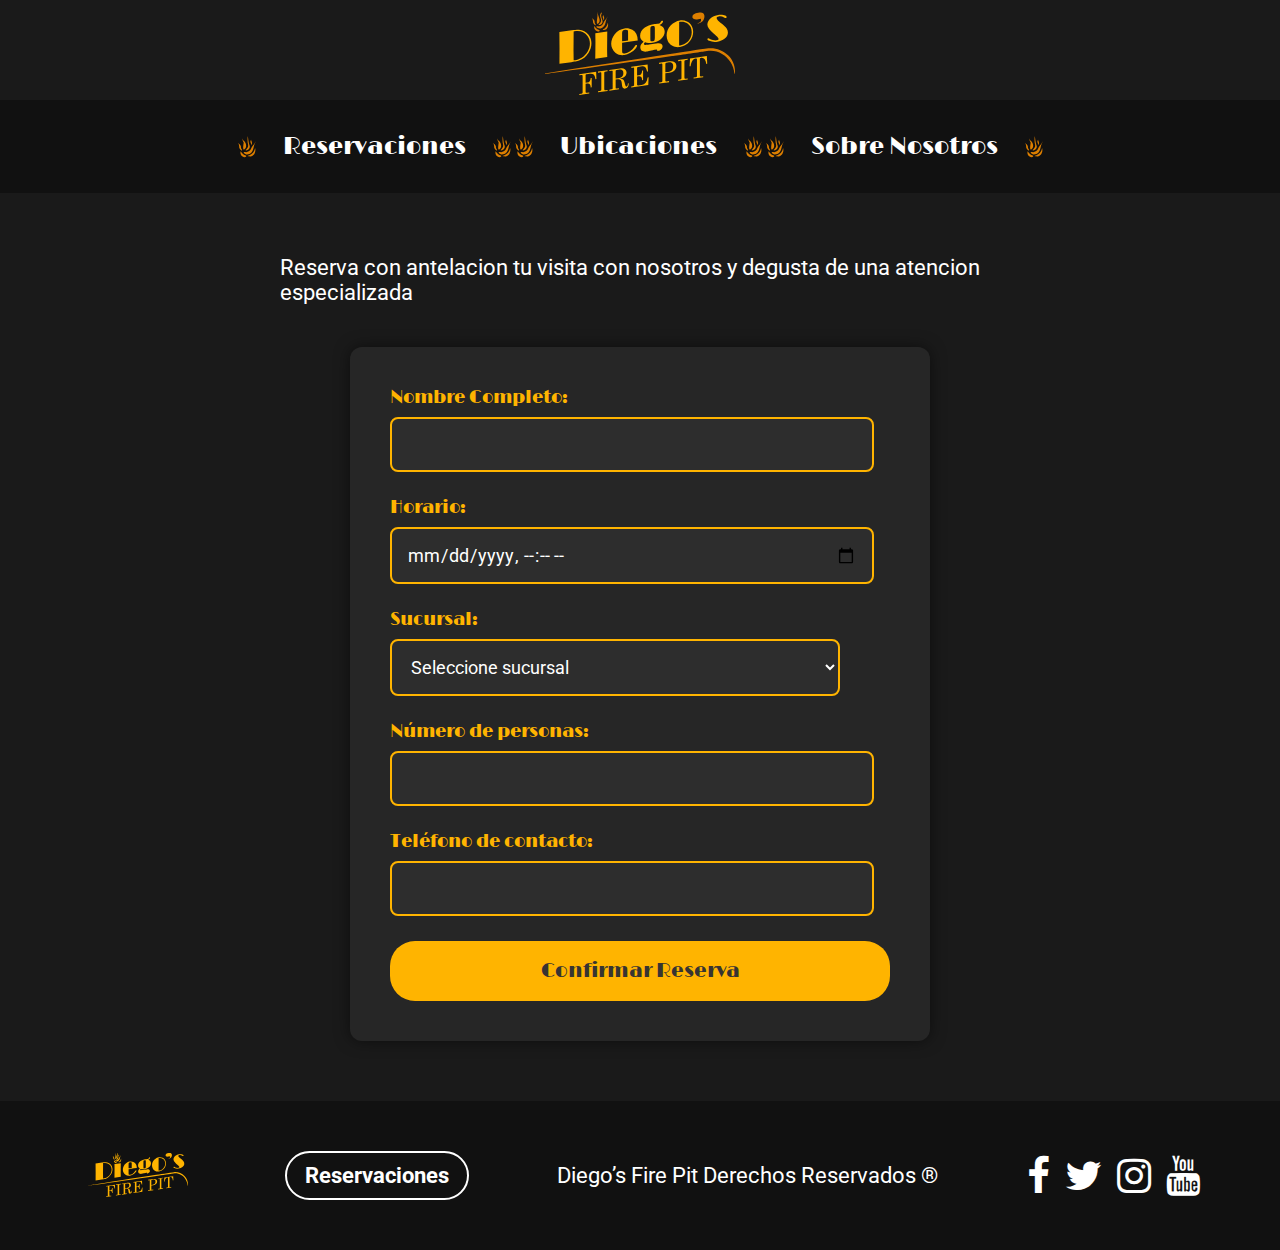
<file: reservaciones.html>
<!DOCTYPE html>
<html lang="en">
  <head>
    <meta charset="UTF-8" />
    <meta name="viewport" content="width=device-width, initial-scale=1.0" />
    <title>Diego's Fire Pit</title>
    <link rel="stylesheet" href="CSS/estiloReserv.css" />
    <link
      rel="stylesheet"
      href="https://cdnjs.cloudflare.com/ajax/libs/font-awesome/4.7.0/css/font-awesome.min.css"
    />
    <link rel="preconnect" href="https://fonts.googleapis.com" />
    <link rel="preconnect" href="https://fonts.gstatic.com" crossorigin />
    <link
      href="https://fonts.googleapis.com/css2?family=Poppins:ital,wght@0,100;0,200;0,300;0,400;0,500;0,600;0,700;0,800;0,900;1,100;1,200;1,300;1,400;1,500;1,600;1,700;1,800;1,900&family=Roboto:ital,wght@0,100..900;1,100..900&display=swap"
      rel="stylesheet"
    />
    <link rel="preconnect" href="https://fonts.googleapis.com" />
    <link rel="preconnect" href="https://fonts.gstatic.com" crossorigin />
    <link
      href="https://fonts.googleapis.com/css2?family=Limelight&family=Poppins:ital,wght@0,100;0,200;0,300;0,400;0,500;0,600;0,700;0,800;0,900;1,100;1,200;1,300;1,400;1,500;1,600;1,700;1,800;1,900&family=Roboto:ital,wght@0,100..900;1,100..900&display=swap"
      rel="stylesheet"
    />
    <link rel="icon" type="image/svg+xml" href="Imagenes/Llama.svg">
  </head>

  <body>
    <div id="Superior">
      <header>
        <a href="index.html">
          <img
          src="Imagenes/Logo[Recuperado].svg"
          alt="Logotipo"
          class="logotipo"
        />   
      </a> 
      </header>
      <nav class="navbar">
        <button class="menu-toggle" id="menu-toggle">☰</button>
        <ul class="nav-links" id="nav-links">
          <li><img src="Imagenes/Llama.svg" alt="" class="icon"><a href="reservaciones.html">Reservaciones</a><img src="Imagenes/Llama.svg" alt="" class="icon"></li>
          <li><img src="Imagenes/Llama.svg" alt="" class="icon"><a href="ubicaciones.html">Ubicaciones</a><img src="Imagenes/Llama.svg" alt="" class="icon"></li>
          <li><img src="Imagenes/Llama.svg" alt="" class="icon"><a href="sobrenosotros.html">Sobre Nosotros</a><img src="Imagenes/Llama.svg" alt="" class="icon"></li>
        </ul>
      </nav>
    </div>
    <main>
      <section>
        <p>
          Reserva con antelacion tu visita con nosotros y degusta de una
          atencion especializada
        </p>
      </section>
      <section class="formulario-reserva">
        <form id="reservaForm" onsubmit="Reserva(event)">
          <div class="form-group">
            <label for="nombre">Nombre Completo:</label>
            <input type="text" id="nombre" name="nombre" required>
          </div>
      
          <div class="form-group">
            <label for="horario">Horario:</label>
            <input type="datetime-local" id="horario" name="horario" required>
          </div>
      
          <div class="form-group">
            <label for="sucursal">Sucursal:</label>
            <select id="sucursal" name="sucursal" required>
              <option value="">Seleccione sucursal</option>
              <option value="Principal Misiones">Principal Misiones</option>
              <option value="Anexo 1 Gomez Morin">Anexo 1 Gomez Morin</option>
              <option value="Anexo 2 Plaza las americas">Anexo 2 Plaza las americas</option>
            </select>
          </div>
      
          <div class="form-group">
            <label for="personas">Número de personas:</label>
            <input type="number" id="personas" name="personas" min="1" max="20" required>
          </div>
      
          <div class="form-group">
            <label for="telefono">Teléfono de contacto:</label>
            <input type="tel" id="telefono" name="telefono" pattern="[0-9]{10}" required>
          </div>
      
          <button type="submit" class="btn-reservar">Confirmar Reserva</button>
        </form>
      </section>
      
      <!-- Popup -->
      <div id="reservaPopup" class="popup-container">
        <div class="popup-content">
          <span class="close-popup">&times;</span>
          <h3>¡Reserva Confirmada!</h3>
          <p id="detallesReserva"></p>
        </div>
      </div>
    </main>
    <footer>
      <article>
        <img src="Imagenes/Logo[Recuperado].svg" alt="Logotipo" />
      </article>
      <article>
        <a href="reservaciones.html" class="reservaciones-link">Reservaciones</a>
      </article>
      <article>
        <p>Diego’s Fire Pit Derechos Reservados ®</p>
      </article>
      <article class="social-media">
        <a href="https://www.facebook.com" target="_blank">
          <i class="fa fa-facebook"></i>
        </a>
        <a href="https://www.twitter.com" target="_blank">
          <i class="fa fa-twitter"></i>
        </a>
        <a href="https://www.instagram.com" target="_blank">
          <i class="fa fa-instagram"></i>
        </a>
        <a href="https://www.youtube.com" target="_blank">
          <i class="fa fa-youtube"></i>
        </a>
      </article>
    </footer>
    <script src="javascriptAboutUs.js"></script>
  </body>
</html>
</file>
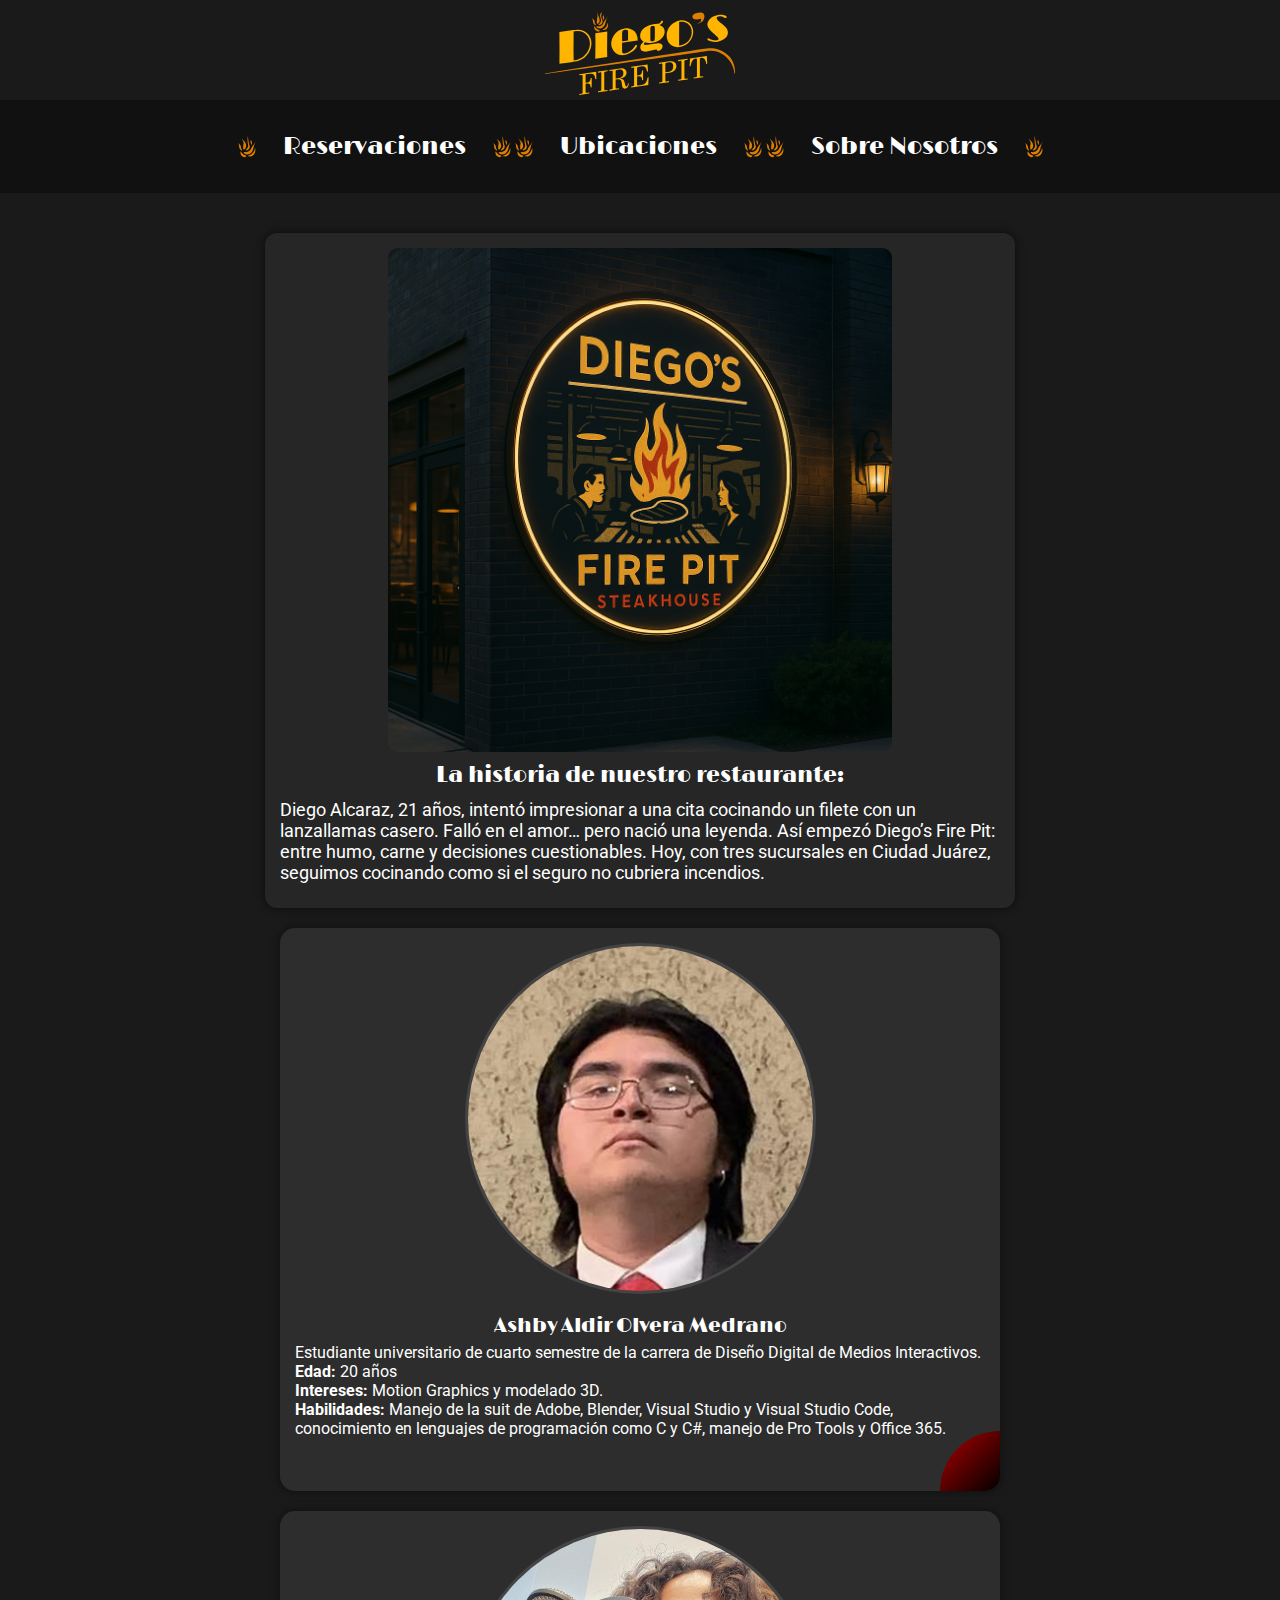
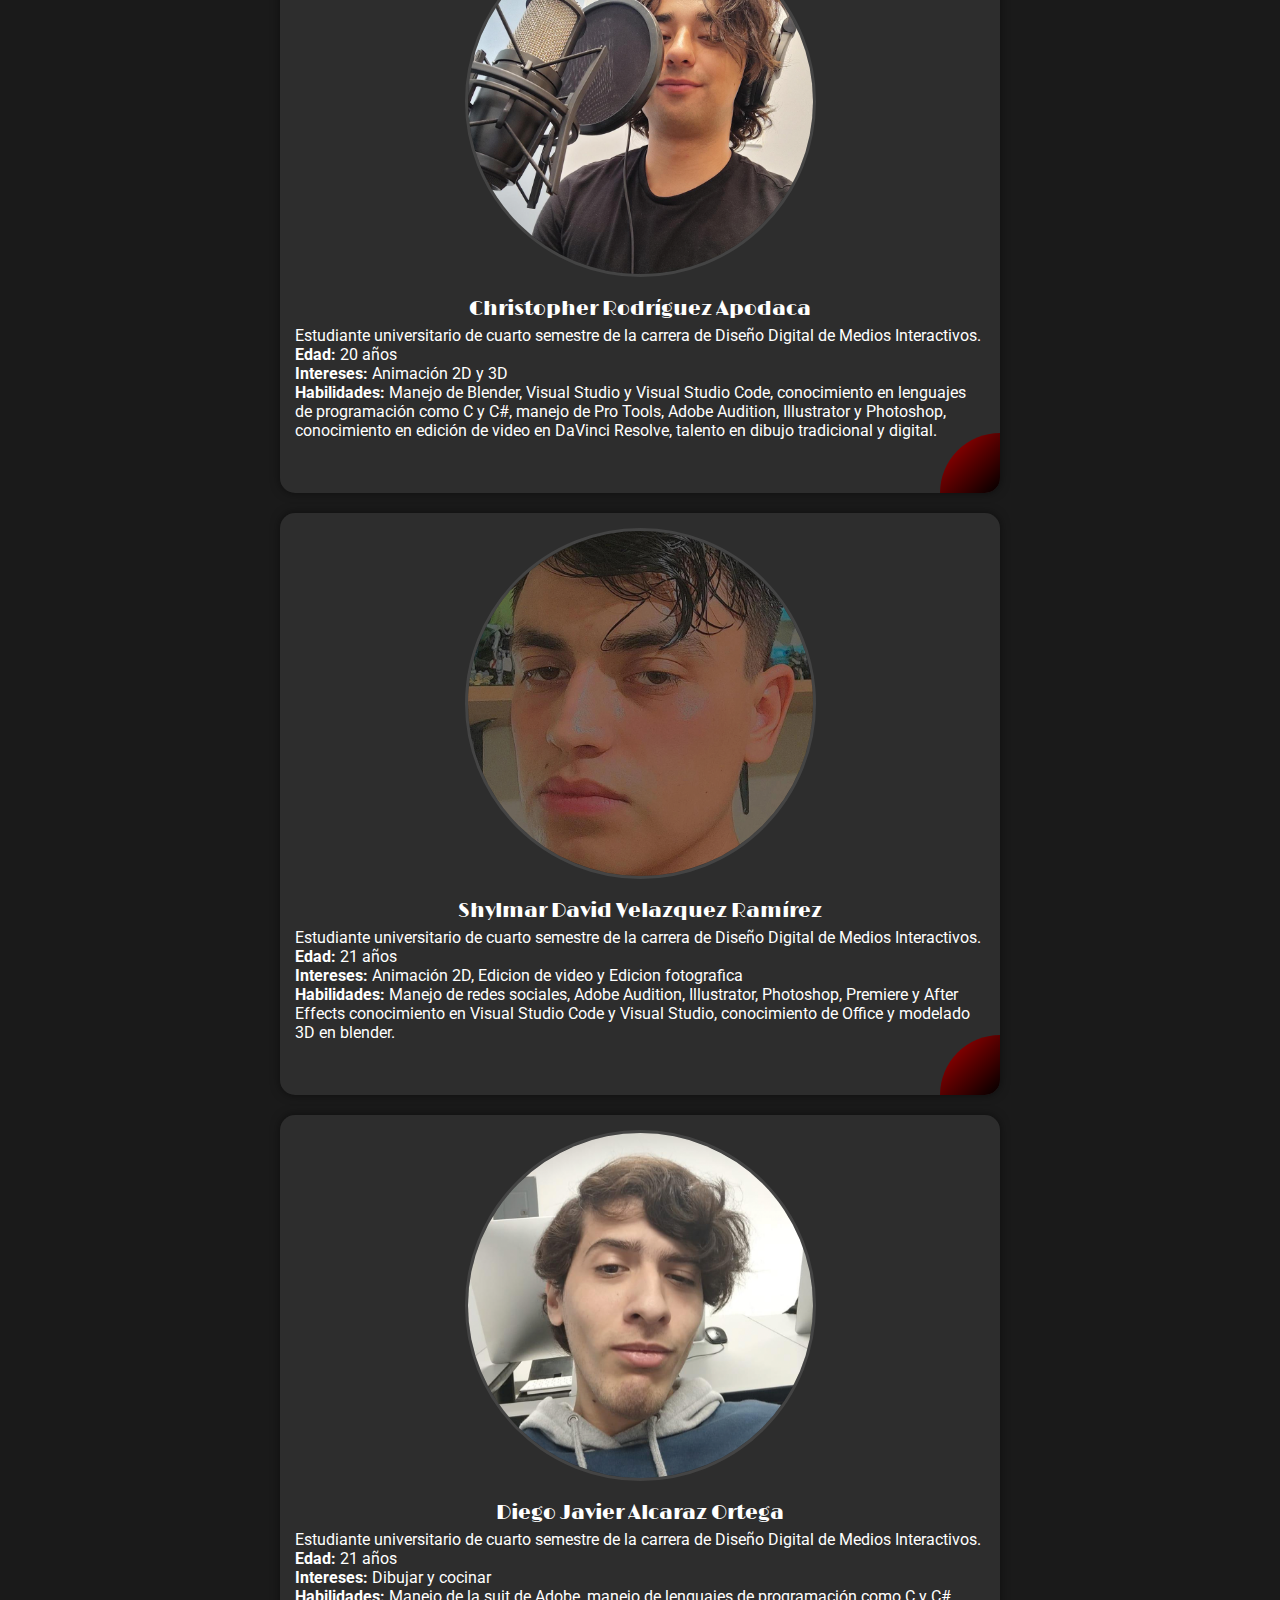
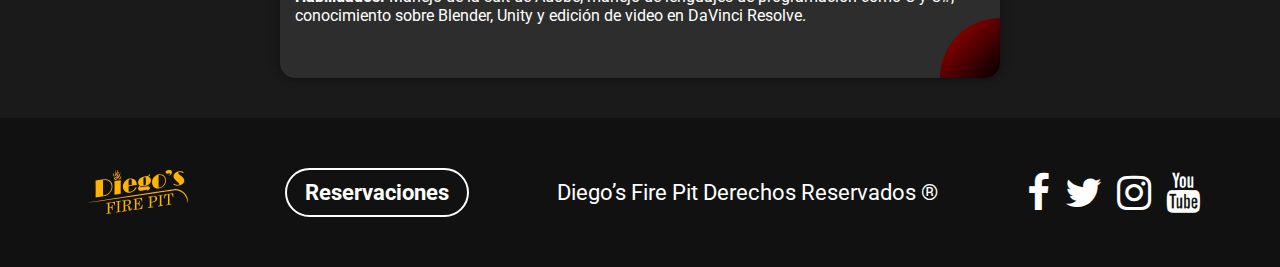
<file: sobrenosotros.html>
<!DOCTYPE html>
<html lang="en">
  <head>
    <meta charset="UTF-8" />
    <meta name="viewport" content="width=device-width, initial-scale=1.0" />
    <title>Diego's Fire Pit</title>
    <link rel="stylesheet" href="CSS/estiloSN.css" />
    <link
      rel="stylesheet"
      href="https://cdnjs.cloudflare.com/ajax/libs/font-awesome/4.7.0/css/font-awesome.min.css"
    />
    <link rel="preconnect" href="https://fonts.googleapis.com" />
    <link rel="preconnect" href="https://fonts.gstatic.com" crossorigin />
    <link
      href="https://fonts.googleapis.com/css2?family=Poppins:ital,wght@0,100;0,200;0,300;0,400;0,500;0,600;0,700;0,800;0,900;1,100;1,200;1,300;1,400;1,500;1,600;1,700;1,800;1,900&family=Roboto:ital,wght@0,100..900;1,100..900&display=swap"
      rel="stylesheet"
    />
    <link rel="preconnect" href="https://fonts.googleapis.com" />
    <link rel="preconnect" href="https://fonts.gstatic.com" crossorigin />
    <link
      href="https://fonts.googleapis.com/css2?family=Limelight&family=Poppins:ital,wght@0,100;0,200;0,300;0,400;0,500;0,600;0,700;0,800;0,900;1,100;1,200;1,300;1,400;1,500;1,600;1,700;1,800;1,900&family=Roboto:ital,wght@0,100..900;1,100..900&display=swap"
      rel="stylesheet"
    />
    <link
      rel="stylesheet"
      href="https://cdnjs.cloudflare.com/ajax/libs/font-awesome/4.7.0/css/font-awesome.min.css"
    />
    <link rel="icon" type="image/svg+xml" href="Imagenes/Llama.svg">
  </head>

  <body>
    <div id="Superior">
      <header>
        <a href="index.html">
          <img
          src="Imagenes/Logo[Recuperado].svg"
          alt="Logotipo"
          class="logotipo"
        />   
      </a> 
      </header>
      <nav class="navbar">
        <button class="menu-toggle" id="menu-toggle">☰</button>
        <ul class="nav-links" id="nav-links">
          <li><img src="Imagenes/Llama.svg" alt="" class="icon"><a href="reservaciones.html">Reservaciones</a><img src="Imagenes/Llama.svg" alt="" class="icon"></li>
          <li><img src="Imagenes/Llama.svg" alt="" class="icon"><a href="ubicaciones.html">Ubicaciones</a><img src="Imagenes/Llama.svg" alt="" class="icon"></li>
          <li><img src="Imagenes/Llama.svg" alt="" class="icon"><a href="sobrenosotros.html">Sobre Nosotros</a><img src="Imagenes/Llama.svg" alt="" class="icon"></li>
        </ul>
      </nav>
    </div>
    <main>
      <section>
        <article>
          <picture class="Restaurante">
            <img src="Imagenes/Resturante.png" alt="Resturante" />
          </picture>
          <p class="nombre">La historia de nuestro restaurante:</p>
          <p class="descripcion">
            Diego Alcaraz, 21 años, intentó impresionar a una cita cocinando un
            filete con un lanzallamas casero. Falló en el amor… pero nació una
            leyenda. Así empezó Diego’s Fire Pit: entre humo, carne y decisiones
            cuestionables. Hoy, con tres sucursales en Ciudad Juárez, seguimos
            cocinando como si el seguro no cubriera incendios.
          </p>
        </article>
      </section>
      <section>
        <article>
          <picture>
            <img src="Imagenes/Ashby.png" alt="Ashby Aldir Olvera" />
          </picture>
          <p class="nombre">Ashby Aldir Olvera Medrano</p>
          <p class="descripcion">
            Estudiante universitario de cuarto semestre de la carrera de Diseño
            Digital de Medios Interactivos.
            <br />
            <strong>Edad:</strong> 20 años <br />
            <strong>Intereses:</strong> Motion Graphics y modelado 3D. <br />
            <strong>Habilidades:</strong> Manejo de la suit de Adobe, Blender,
            Visual Studio y Visual Studio Code, conocimiento en lenguajes de
            programación como C y C#, manejo de Pro Tools y Office 365.
            <br />
            <br />
            <br />
          </p>
        </article>
        <article>
          <picture>
            <img src="Imagenes/Chris.png" alt="Christopher Rodríguez Apodaca" />
          </picture>
          <p class="nombre">Christopher Rodríguez Apodaca</p>
          <p class="descripcion">
            Estudiante universitario de cuarto semestre de la carrera de Diseño
            Digital de Medios Interactivos.
            <br />
            <strong>Edad:</strong> 20 años <br />
            <strong>Intereses:</strong> Animación 2D y 3D <br />
            <strong>Habilidades:</strong> Manejo de Blender, Visual Studio y
            Visual Studio Code, conocimiento en lenguajes de programación como C
            y C#, manejo de Pro Tools, Adobe Audition, Illustrator y Photoshop,
            conocimiento en edición de video en DaVinci Resolve, talento en
            dibujo tradicional y digital.
            <br />
            <br />
            <br />
          </p>
        </article>
        <article>
          <picture>
            <img
              src="Imagenes/David.png"
              alt="Shylmar David Velazquez Ramírez"
            />
          </picture>
          <p class="nombre">Shylmar David Velazquez Ramírez</p>
          <p class="descripcion">
            Estudiante universitario de cuarto semestre de la carrera de Diseño
            Digital de Medios Interactivos.
            <br />
            <strong>Edad:</strong> 21 años <br />
            <strong>Intereses:</strong> Animación 2D, Edicion de video y Edicion
            fotografica <br />
            <strong>Habilidades:</strong> Manejo de redes sociales, Adobe
            Audition, Illustrator, Photoshop, Premiere y After Effects
            conocimiento en Visual Studio Code y Visual Studio, conocimiento de
            Office y modelado 3D en blender.
            <br />
            <br />
            <br />
          </p>
        </article>
        <article>
          <picture>
            <img src="Imagenes/Diego.png" alt="Diego Javier Alcaraz Ortega" />
          </picture>
          <p class="nombre">Diego Javier Alcaraz Ortega</p>
          <p class="descripcion">
            Estudiante universitario de cuarto semestre de la carrera de Diseño
            Digital de Medios Interactivos.
            <br />
            <strong>Edad:</strong> 21 años <br />
            <strong>Intereses:</strong> Dibujar y cocinar <br />
            <strong>Habilidades:</strong> Manejo de la suit de Adobe, manejo de
            lenguajes de programación como C y C#, conocimiento sobre Blender,
            Unity y edición de video en DaVinci Resolve.
            <br />
            <br />
            <br />
          </p>
        </article>
      </section>
    </main>
    <footer>
      <article>
        <img src="Imagenes/Logo[Recuperado].svg" alt="Logotipo" />
      </article>
      <article>
        <a href="reservaciones.html" class="reservaciones-link">Reservaciones</a>
      </article>
      <article>
        <p>Diego’s Fire Pit Derechos Reservados ®</p>
      </article>
      <article class="social-media">
        <a href="https://www.facebook.com" target="_blank">
          <i class="fa fa-facebook"></i>
        </a>
        <a href="https://www.twitter.com" target="_blank">
          <i class="fa fa-twitter"></i>
        </a>
        <a href="https://www.instagram.com" target="_blank">
          <i class="fa fa-instagram"></i>
        </a>
        <a href="https://www.youtube.com" target="_blank">
          <i class="fa fa-youtube"></i>
        </a>
      </article>
    </footer>
    <script src="javascriptAboutUs.js"></script>
  </body>
</html>
</file>
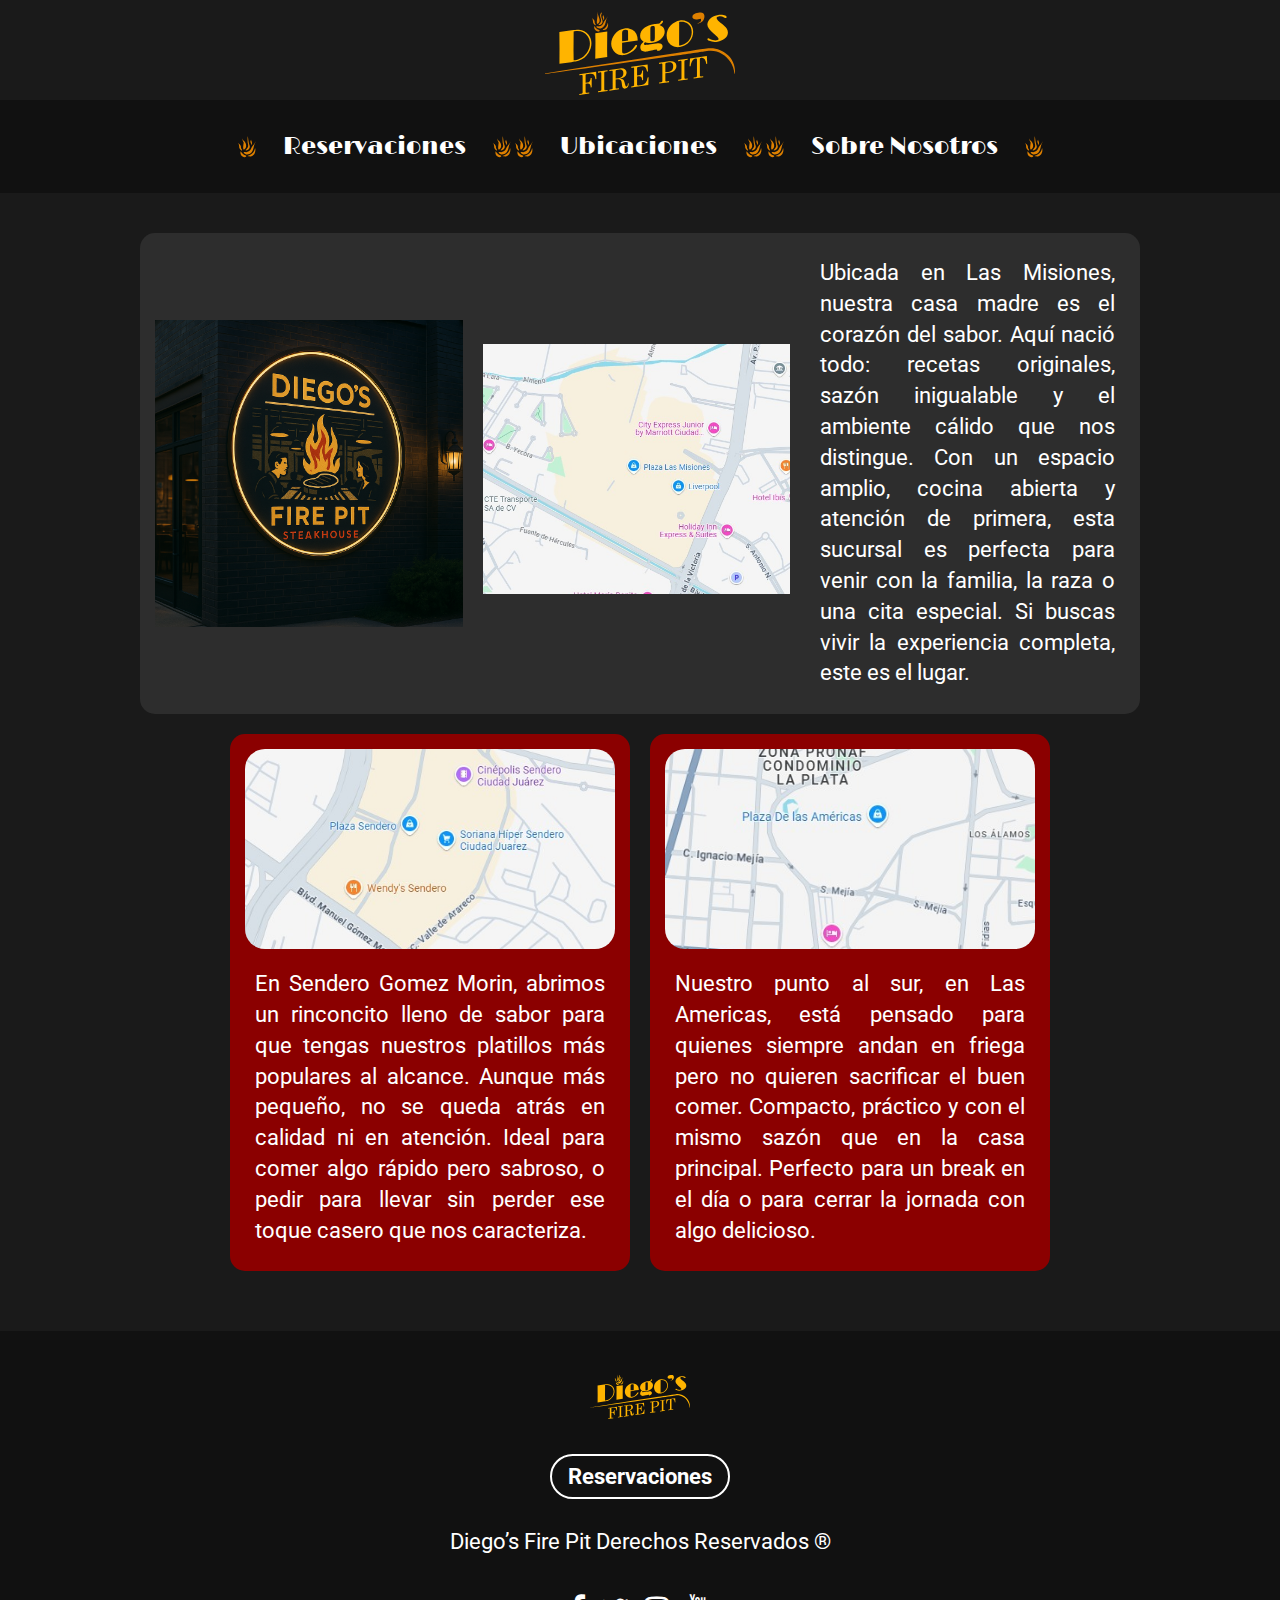
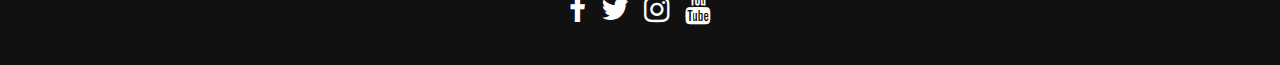
<file: ubicaciones.html>
<!DOCTYPE html>
<html lang="en">
  <head>
    <meta charset="UTF-8" />
    <meta name="viewport" content="width=device-width, initial-scale=1.0" />
    <title>Diego's Fire Pit</title>
    <link rel="stylesheet" href="CSS/estiloUbi.css"/>
    <link
      rel="stylesheet"
      href="https://cdnjs.cloudflare.com/ajax/libs/font-awesome/4.7.0/css/font-awesome.min.css"
    />
    <link rel="preconnect" href="https://fonts.googleapis.com" />
    <link rel="preconnect" href="https://fonts.gstatic.com" crossorigin />
    <link
      href="https://fonts.googleapis.com/css2?family=Poppins:ital,wght@0,100;0,200;0,300;0,400;0,500;0,600;0,700;0,800;0,900;1,100;1,200;1,300;1,400;1,500;1,600;1,700;1,800;1,900&family=Roboto:ital,wght@0,100..900;1,100..900&display=swap"
      rel="stylesheet"
    />
    <link rel="preconnect" href="https://fonts.googleapis.com" />
    <link rel="preconnect" href="https://fonts.gstatic.com" crossorigin />
    <link
      href="https://fonts.googleapis.com/css2?family=Limelight&family=Poppins:ital,wght@0,100;0,200;0,300;0,400;0,500;0,600;0,700;0,800;0,900;1,100;1,200;1,300;1,400;1,500;1,600;1,700;1,800;1,900&family=Roboto:ital,wght@0,100..900;1,100..900&display=swap"
      rel="stylesheet"
    />
    <link rel="icon" type="image/svg+xml" href="Imagenes/Llama.svg">
  </head>

  <body>
    <div id="Superior">
      <header>
        <a href="index.html">
          <img
          src="Imagenes/Logo[Recuperado].svg"
          alt="Logotipo"
          class="logotipo"
        />   
      </a> 
      </header>
      <nav class="navbar">
        <button class="menu-toggle" id="menu-toggle">☰</button>
        <ul class="nav-links" id="nav-links">
          <li><img src="Imagenes/Llama.svg" alt="" class="icon"><a href="reservaciones.html">Reservaciones</a><img src="Imagenes/Llama.svg" alt="" class="icon"></li>
          <li><img src="Imagenes/Llama.svg" alt="" class="icon"><a href="ubicaciones.html">Ubicaciones</a><img src="Imagenes/Llama.svg" alt="" class="icon"></li>
          <li><img src="Imagenes/Llama.svg" alt="" class="icon"><a href="sobrenosotros.html">Sobre Nosotros</a><img src="Imagenes/Llama.svg" alt="" class="icon"></li>
        </ul>
      </nav>
    </div>

    <main>
      <div class="contenedor-mapa grande">
        <div class="res">
          <img src="Imagenes/Resturante.png" alt="">
        </div>
        <div class="mapa">
          <a href="https://maps.app.goo.gl/BVgXenx5iTBo4BLc7" target="_blank">
            <img src="Imagenes/PlazaMisiones.jpg" alt="Plaza Misiones" />
          </a>
        </div>

        <p class="descripcion">
          Ubicada en Las Misiones, nuestra casa madre es el corazón del sabor.
          Aquí nació todo: recetas originales, sazón inigualable y el ambiente
          cálido que nos distingue. Con un espacio amplio, cocina abierta y
          atención de primera, esta sucursal es perfecta para venir con la
          familia, la raza o una cita especial. Si buscas vivir la experiencia
          completa, este es el lugar.
        </p>
      </div>

      <div class="contenedor-dos">
        <div class="contenedor-mapa rojo">
          <div class="mapa redondo">
            <a href="https://maps.app.goo.gl/yXiQpjud1dddS1S56" target="_blank">
              <img src="Imagenes/SenderoGomez.jpg" alt="Plaza Sendero" />
            </a>
          </div>

          <p class="descripcion">
            En Sendero Gomez Morin, abrimos un rinconcito lleno de sabor para
            que tengas nuestros platillos más populares al alcance. Aunque más
            pequeño, no se queda atrás en calidad ni en atención. Ideal para
            comer algo rápido pero sabroso, o pedir para llevar sin perder ese
            toque casero que nos caracteriza.
          </p>
        </div>

        <div class="contenedor-mapa rojo">
          <div class="mapa redondo">
            <a href="https://maps.app.goo.gl/2yxRqTqqTKCXtMFv8" target="_blank">
              <img
                src="Imagenes/PlazaLasAmericas.jpg"
                alt="Plaza Las Americas"
              />
            </a>
          </div>

          <p class="descripcion">
            Nuestro punto al sur, en Las Americas, está
            pensado para quienes siempre andan en friega pero no quieren
            sacrificar el buen comer. Compacto, práctico y con el mismo sazón
            que en la casa principal. Perfecto para un break en el día o para
            cerrar la jornada con algo delicioso.
          </p>
        </div>
      </div>
    </main>

    <footer>
      <article>
        <img src="Imagenes/Logo[Recuperado].svg" alt="Logotipo" />
      </article>
      <article>
        <a href="reservaciones.html" class="reservaciones-link">Reservaciones</a>
      </article>
      <article>
        <p>Diego’s Fire Pit Derechos Reservados ®</p>
      </article>
      <article class="social-media">
        <a href="https://www.facebook.com" target="_blank">
          <i class="fa fa-facebook"></i>
        </a>
        <a href="https://www.twitter.com" target="_blank">
          <i class="fa fa-twitter"></i>
        </a>
        <a href="https://www.instagram.com" target="_blank">
          <i class="fa fa-instagram"></i>
        </a>
        <a href="https://www.youtube.com" target="_blank">
          <i class="fa fa-youtube"></i>
        </a>
      </article>
    </footer>
    <script src="javascriptAboutUs.js"></script>
  </body>
</html>
</file>
<file: CSS/estiloReserv.css>
:root{
    --NegroCar: #373432;
    --Peach:#F8E4C3;
    --Carmesi:#8B0000;
    --Azul:#899F95;
    --Ambar:#FFB400;
    --FuentePredeterminada: "Roboto", "Helvetica";
    --FuenteSub: "Limelight","Times New Roman";
 
}
a{
    font-family: var(--FuenteSub);
}
body {
    font-family: var(--FuentePredeterminada);
    margin: 0;
    padding: 0;
    background-color: #1a1a1a;
    color: white;
    font-size: 18px;
  }
  
  header {
    display: flex;
    justify-content: center;
    align-items: center;
    height: 100px;
  }
  
  header a{
    max-width: 100%;
    height: 100%;
    margin-top: 10px;
  }
  header img {
    max-width: 100%;
    height: 90%;
  }
  .icon{
    display: flex;
    width: 22px;
}
  .navbar {
    display: flex;
    justify-content: space-between;
    align-items: center;
    background-color: #111;
    padding: 10px 20px;
    color: #fff;
    position: relative;
  }
  
  .menu-toggle {
    font-size: 28px;
    background: none;
    border: none;
    color: #fff;
    cursor: pointer;
    display: block;
    z-index: 10;
  }
  
  .nav-links {
    list-style: none;
    padding: 0;
    margin: 0;
    background-color: #111;
    position: absolute;
    top: 60px;
    right: 0;
    width: 100%;
    opacity: 0;
    visibility: hidden;
    flex-direction: column;
    text-align: center;
    transition: opacity 0.3s ease, visibility 0.3s ease;
  }
  
  .nav-links.active {
    opacity: 1;
    visibility: visible;
    display: flex;
  }
  
  .nav-links li {
    border-top: 1px solid #222;
    display: flex;
    flex-direction: row;
    justify-content: center;
  }
  .nav-links a {
    display: block;
    padding: 14px;
    color: white;
    text-decoration: none;
    font-size: 18px;
  }
  
  .nav-links a:hover {
    background-color: #333;
  }
 
  main {
    padding: 15px;
    display: flex;
    flex-direction: column;
    align-items: center;
  }
  .formulario-reserva {
    background-color: #262626;
    border-radius: 12px;
    padding: 30px;
    width: 100%;
    max-width: 500px;
    margin: 20px 0;
    box-shadow: 0 0 15px rgba(0, 0, 0, 0.5);
  }
  
  .form-group {
    margin-bottom: 25px;
  }
  
  label {
    display: block;
    font-family: var(--FuenteSub);
    color: var(--Ambar);
    margin-bottom: 8px;
    font-size: 18px;
  }
  
  input, select {
    width: 90%;
    padding: 12px;
    background-color: #2d2d2d;
    border: 2px solid var(--Ambar);
    border-radius: 8px;
    color: white;
    font-family: var(--FuentePredeterminada);
    font-size: 16px;
    transition: all 0.3s ease;
  }
  
  input:focus, select:focus {
    outline: none;
    border-color: var(--Carmesi);
    box-shadow: 0 0 8px rgba(139, 0, 0, 0.5);
  }
  
  .btn-reservar {
    background-color: var(--Ambar);
    color: var(--NegroCar);
    padding: 15px 30px;
    border: none;
    border-radius: 25px;
    font-family: var(--FuenteSub);
    font-size: 18px;
    cursor: pointer;
    width: 100%;
    transition: all 0.3s ease;
  }
  
  .btn-reservar:hover {
    background-color: var(--Carmesi);
    color: white;
  }
  
  /* Estilos para el popup */
  .popup-container {
    display: none;
    position: fixed;
    top: 0;
    left: 0;
    width: 100%;
    height: 100%;
    background-color: rgba(0, 0, 0, 0.8);
    z-index: 1000;
    justify-content: center;
    align-items: center;
  }
  
  .popup-content {
    background-color: #262626;
    padding: 30px;
    border-radius: 15px;
    width: 90%;
    max-width: 500px;
    position: relative;
    text-align: center;
    border: 2px solid var(--Ambar);
  }
  
  .close-popup {
    position: absolute;
    top: 15px;
    right: 20px;
    color: white;
    font-size: 28px;
    cursor: pointer;
    transition: color 0.3s ease;
  }
  
  .close-popup:hover {
    color: var(--Carmesi);
  }
  
  #detallesReserva {
    font-family: var(--FuentePredeterminada);
    line-height: 1.6;
    margin-top: 15px;
  }
  
  @media (min-width: 768px) {
    .formulario-reserva {
      padding: 40px;
    }
    
    input, select {
      font-size: 18px;
      padding: 15px;
    }
    
    .btn-reservar {
      font-size: 20px;
      padding: 18px 35px;
    }
  }

  
  footer {
    background-color: #111;
    padding: 20px;
    display: flex;
    flex-direction: column;
    align-items: center;
    gap: 15px;
  }
  
  footer article {
    text-align: center;
  }
  
  footer article img {
    width: 40%;
    margin: 0 8px;
  }
  
  footer article a {
    font-family: var(--FuentePredeterminada); 
    text-decoration: none; 
    color: white; 
    font-size: 18px;
  }
  
  footer article a:hover {
    color: #8b0000;
  }
  
  footer .social-media {
    display: flex;
    justify-content: center;
    gap: 15px;
  }
  
  footer .social-media i {
    font-size: 32px;
    color: white;
    cursor: pointer;
    transition: color 0.3s;
  }
  
  footer .social-media i:hover {
    color: #8b0000;
  }
  
  .reservaciones-link {
    font-family: var(--FuentePredeterminada);
    text-decoration: none;
    color: white;
    font-weight: bold;
    font-size: 18px;
    padding: 10px 18px;
    border: 2px solid white;
    border-radius: 25px;
    transition: background-color 0.3s ease, color 0.3s ease;
  }
  
  .reservaciones-link:hover {
    background-color: white;
    color: #111;
  }
  

   /*Media Queries*/
    /* Tablets */
  @media (min-width: 780px) {
    body {
      font-size: 20px;
    }
  
    .navbar {
      justify-content: center;
      padding: 15px 40px;
    }
  
    .menu-toggle {
      display: none;
    }
  
    .nav-links {
      position: static;
      display: flex !important;
      flex-direction: row;
      opacity: 1 !important;
      visibility: visible !important;
      width: auto;
      background-color: transparent;
    }
  
    .nav-links li {
      border: none;
    }
  
    .nav-links a {
      padding: 10px 20px;
      font-size: 22px;
    }
  
    main {
      flex-direction: column;
      align-items: center;
      padding: 20px;
    }
  
    main > section:first-child,
    main > section:last-child {
      max-width: 600px;
      width: 100%;
    }
  
    main > section:first-child img {
      width: 80%;
      margin: 0 auto 10px;
      display: block;
    }
  
    footer {
      flex-direction: row;
      justify-content: space-between;
      padding: 20px 40px;
      flex-wrap: wrap;
    }
  
    footer article img {
      width: 120px;
    }
  
    footer article a {
      font-size: 20px;
    }
  
    .reservaciones-link {
      font-size: 20px;
    }
  
    footer .social-media i {
      font-size: 36px;
    }
  }
  
  /* Computadoras */
  @media (min-width: 1024px) {
    body {
      font-size: 22px;
    }
  
    .navbar {
      padding: 20px 80px;
    }
  
    .nav-links a {
      font-size: 24px;
      padding: 12px 25px;
    }
  
    main {
      padding: 40px;
    }
  
    main > section:first-child,
    main > section:last-child {
      max-width: 720px;
      width: 100%;
    }
  
    main > section:first-child img {
      width: 70%;
    }
  
    footer {
      padding: 40px 80px;
      gap: 40px;
    }
  
    footer article img {
      width: 100px;
    }
  
    footer article a {
      font-size: 22px;
    }
  
    .reservaciones-link {
      font-size: 22px;
    }
  
    footer .social-media i {
      font-size: 40px;
    }
  }
</file>
<file: CSS/estiloSN.css>
:root {
    --NegroCar: #373432;
    --Peach: #f8e4c3;
    --Carmesi: #8b0000;
    --Azul: #899f95;
    --Ambar: #ffb400;
    --FuentePredeterminada: "Roboto", "Helvetica";
    --FuenteSub: "Limelight", "Times New Roman";
  }
  a{
    font-family: var(--FuenteSub);
}
  body {
    font-family: var(--FuentePredeterminada);
    margin: 0;
    padding: 0;
    background-color: #1a1a1a;
    color: white;
    font-size: 18px;
  }
  
  header {
    display: flex;
    justify-content: center;
    align-items: center;
    height: 100px;
  }
  
  header a{
    max-width: 100%;
    height: 100%;
    margin-top: 10px;
  }
  header img {
    max-width: 100%;
    height: 90%;
  }
  .navbar {
    display: flex;
    justify-content: space-between;
    align-items: center;
    background-color: #111;
    padding: 10px 20px;
    color: #fff;
    position: relative;
  }
  
  .menu-toggle {
    font-size: 28px;
    background: none;
    border: none;
    color: #fff;
    cursor: pointer;
    display: block;
    z-index: 10;
  }
  
  .nav-links {
    list-style: none;
    padding: 0;
    margin: 0;
    background-color: #111;
    position: absolute;
    top: 60px;
    right: 0;
    width: 100%;
    opacity: 0;
    visibility: hidden;
    flex-direction: column;
    text-align: center;
    transition: opacity 0.3s ease, visibility 0.3s ease;
  }
  
  .nav-links.active {
    opacity: 1;
    visibility: visible;
    display: flex;
  }
  
  .nav-links li {
    border-top: 1px solid #222;
    display: flex;
    flex-direction: row;
    justify-content: center;
  }
  .nav-links a {
    display: block;
    padding: 14px;
    color: white;
    text-decoration: none;
    font-size: 18px;
  }
  
  .nav-links a:hover {
    background-color: #333;
  }
  .icon{
    display: flex;
    width: 22px;
}
  main {
    padding: 15px;
    display: flex;
    flex-direction: column;
    align-items: center;
  }
  
  main > section > article > p.nombre {
    font-family: var(--FuenteSub);
    font-size: 22px;
    margin: 5px 0;
    color: white;
    text-align: center;
  }
  
  main > section > article > p.descripcion {
    font-family: var(--FuentePredeterminada);
    font-size: 18px;
    margin: 10px 0;
    text-align: left;
    color: white;
  }
  
  main > section:first-child {
    background-color: #262626;
    border-radius: 12px;
    width: 100%;
    max-width: 480px;
    margin-bottom: 20px;
    box-shadow: 0 0 10px rgba(0, 0, 0, 0.6);
    padding: 15px;
  }
  
  main > section:first-child img {
    width: 100%;
    border-radius: 10px;
    margin-bottom: 10px;
  }
  
  main > section:first-child p {
    font-size: 18px;
    text-align: justify;
    font-family: var(--FuentePredeterminada);
  }
  
  main > section:last-child {
    display: flex;
    flex-direction: column;
    gap: 20px;
    width: 100%;
    max-width: 480px;
  }
  
  main > section:last-child article {
    background-color: #2d2d2d;
    border-radius: 15px;
    padding: 15px;
    position: relative;
    text-align: center;
    overflow: hidden;
    box-shadow: 0 0 10px rgba(0, 0, 0, 0.5);
  }
  
  main > section:last-child picture img {
    width: 50%;
    border-radius: 50%;
    object-fit: cover;
    border: 3px solid #444;
    margin-bottom: 10px;
  }
  
  main > section:last-child article p.nombre {
    font-family: var(--FuenteSub);
    font-size: 20px;
    margin: 5px 0;
  }
  
  main > section:last-child article p.descripcion {
    font-family: var(--FuentePredeterminada);
    font-size: 16px;
    margin: 0;
  }
  
  main > section:last-child article::after {
    content: "";
    position: absolute;
    bottom: 0;
    right: 0;
    width: 60px;
    height: 60px;
    background: linear-gradient(135deg, #b10000, #000000);
    border-top-left-radius: 60px;
  }
  
  footer {
    background-color: #111;
    padding: 20px;
    display: flex;
    flex-direction: column;
    align-items: center;
    gap: 15px;
  }
  
  footer article {
    text-align: center;
  }
  
  footer article img {
    width: 40%;
    margin: 0 8px;
  }
  
  footer article a {
    font-family: var(--FuentePredeterminada); 
    text-decoration: none; 
    color: white; 
    font-size: 18px;
  }
  
  footer article a:hover {
    color: #8b0000;
  }
  
  footer .social-media {
    display: flex;
    justify-content: center;
    gap: 15px;
  }
  
  footer .social-media i {
    font-size: 32px;
    color: white;
    cursor: pointer;
    transition: color 0.3s;
  }
  
  footer .social-media i:hover {
    color: #8b0000;
  }
  
  .reservaciones-link {
    font-family: var(--FuentePredeterminada);
    text-decoration: none;
    color: white;
    font-weight: bold;
    font-size: 18px;
    padding: 10px 18px;
    border: 2px solid white;
    border-radius: 25px;
    transition: background-color 0.3s ease, color 0.3s ease;
  }
  
  .reservaciones-link:hover {
    background-color: white;
    color: #111;
  }
  
  /* Tablets */
  @media (min-width: 780px) {
    body {
      font-size: 20px;
    }
  
    .navbar {
      justify-content: center;
      padding: 15px 40px;
    }
  
    .menu-toggle {
      display: none;
    }
  
    .nav-links {
      position: static;
      display: flex !important;
      flex-direction: row;
      opacity: 1 !important;
      visibility: visible !important;
      width: auto;
      background-color: transparent;
    }
  
    .nav-links li {
      border: none;
    }
  
    .nav-links a {
      padding: 10px 20px;
      font-size: 22px;
    }
  
    main {
      flex-direction: column;
      align-items: center;
      padding: 20px;
    }
  
    main > section:first-child,
    main > section:last-child {
      max-width: 600px;
      width: 100%;
    }
  
    main > section:first-child img {
      width: 80%;
      margin: 0 auto 10px;
      display: block;
    }
  
    footer {
      flex-direction: row;
      justify-content: space-between;
      padding: 20px 40px;
      flex-wrap: wrap;
    }
  
    footer article img {
      width: 120px;
    }
  
    footer article a {
      font-size: 20px;
    }
  
    .reservaciones-link {
      font-size: 20px;
    }
  
    footer .social-media i {
      font-size: 36px;
    }
  }
  
  /* Computadoras */
  @media (min-width: 1024px) {
    body {
      font-size: 22px;
    }
  
    .navbar {
      padding: 20px 80px;
    }
  
    .nav-links a {
      font-size: 24px;
      padding: 12px 25px;
    }
  
    main {
      padding: 40px;
    }
  
    main > section:first-child,
    main > section:last-child {
      max-width: 720px;
      width: 100%;
    }
  
    main > section:first-child img {
      width: 70%;
    }
  
    footer {
      padding: 40px 80px;
      gap: 40px;
    }
  
    footer article img {
      width: 100px;
    }
  
    footer article a {
      font-size: 22px;
    }
  
    .reservaciones-link {
      font-size: 22px;
    }
  
    footer .social-media i {
      font-size: 40px;
    }
  }
</file>
<file: CSS/estiloUbi.css>
:root {
  --NegroCar: #373432;
  --Peach: #F8E4C3;
  --Carmesi: #8B0000;
  --Azul: #899F95;
  --Ambar: #FFB400;
  --FuentePredeterminada: "Roboto", "Helvetica";
  --FuenteSub: "Limelight", "Times New Roman";
}

a{
  font-family: var(--FuenteSub);
}
body{
  background-color: #1a1a1a;
}
* {
  margin: 0;
  padding: 0;
  box-sizing: border-box;
}
header {
  display: flex;
  justify-content: center;
  align-items: center;
  height: 100px;
}
header a{
  max-width: 100%;
  height: 100%;
  margin-top: 10px;
}
header img {
  max-width: 100%;
  height: 90%;
}
.navbar {
  display: flex;
  justify-content: space-between;
  align-items: center;
  background-color: #111;
  padding: 10px 20px;
  color: #fff;
  position: relative;
}

.menu-toggle {
  font-size: 24px;
  background: none;
  border: none;
  color: #fff;
  cursor: pointer;
  display: block;
  z-index: 10;
}

.nav-links {
  list-style: none;
  padding: 0;
  margin: 0;
  background-color: #111;
  position: absolute;
  top: 60px;
  right: 0;
  width: 100%;
  opacity: 0;
  visibility: hidden;
  flex-direction: column;
  text-align: center;
  transition: opacity 0.3s ease, visibility 0.3s ease;
}

.nav-links.active {
  opacity: 1;
  visibility: visible;
}

.nav-links li {
  border-top: 1px solid #222;
  display: flex;
  flex-direction: row;
  justify-content: center;
}

.nav-links a {
  display: block;
  padding: 12px;
  color: white;
  text-decoration: none;
  font-size: 16px;
}

.nav-links a:hover {
  background-color: #333;
}

.nav-links.active {
  display: flex;
}
.icon{
  display: flex;
  width: 22px;
}
body {
  font-family: var(--FuentePredeterminada);
  background-color: #1a1a1a;
  color: white;
}

main {
  padding: 15px;
  display: flex;
  flex-direction: column;
  align-items: center;
  max-width: 1200px;
  margin: 0 auto;
}

.contenedor-mapa {
  background-color: #2d2d2d;
  border-radius: 15px;
  padding: 15px;
  margin-bottom: 20px;
  width: 100%;
  max-width: 800px;
}
.contenedor-mapa.grande {
  display: flex;
  flex-direction: column;
  gap: 20px;
}
.contenedor-mapa.rojo {
  background-color: var(--Carmesi);
}

.mapa {
  width: 100%;
  height: 200px;
  margin-bottom: 10px;
  overflow: hidden;
}

.mapa.redondo {
  border-radius: 20px;
}
.res {
  width: 100%;
  height: 300px;
  overflow: hidden;
  display: flex;
  justify-content: center;
  align-items: center;
  border-radius: 15px;
  margin-bottom: 20px;
}

.res img {
  width: 100%;
  height: 100%;
  object-fit: contain; 
  transition: transform 0.3s ease;
}
.mapa img {
  width: 100%;
  height: 100%;
  object-fit: cover;
  border-radius: inherit;
  display: block;
}

.descripcion {
  font-size: 1em;
  line-height: 1.4;
  text-align: justify;
  padding: 10px;
}

.contenedor-dos {
  display: flex;
  flex-direction: column;
  gap: 20px;
  width: 100%;
  max-width: 800px;
}

footer {
  background-color: #111;
  padding: 20px;
  display: flex;
  flex-direction: column;
  align-items: center;
  gap: 15px;
}

footer article {
  text-align: center;
}

footer article img {
  width: 40%;
  margin: 0 8px;
}

footer article a {
  font-family: var(--FuentePredeterminada); 
  text-decoration: none; 
  color: white; 
}

footer article a:hover {
  color: var(--Carmesi); 
}

footer .social-media {
  display: flex;
  justify-content: center;
  gap: 15px;
}

footer .social-media i {
  font-size: 30px; 
  color: white; 
  cursor: pointer; 
  transition: color 0.3s; 
}

footer .social-media i:hover {
  color: var(--Carmesi); 
}
.reservaciones-link {
  font-family: var(--FuentePredeterminada);
  text-decoration: none;
  color: white;
  font-weight: bold;
  padding: 8px 16px;
  border: 2px solid white;
  border-radius: 25px;
  transition: background-color 0.3s ease, color 0.3s ease;
}

.reservaciones-link:hover {
  background-color: white;
  color: #111;
}

@media (min-width: 720px) {
  .contenedor-mapa.grande {
    display: flex;
    flex-direction: row;
    align-items: center;
    gap: 20px;
    max-width: 1000px;
  }

  .contenedor-mapa.grande .mapa {
    width: 50%;
    height: 250px;
  }

  .contenedor-mapa.grande .descripcion {
    width: 50%;
    font-size: 1em;
  }

  .contenedor-dos {
    flex-direction: row;
    justify-content: center;
    max-width: 1000px;
  }

  .contenedor-mapa.rojo {
    flex-direction: column;
    width: 100%;
    max-width: 400px;
  }

  .contenedor-mapa.rojo .mapa {
    width: 100%;
    height: 200px;
  }

  .contenedor-mapa.rojo .descripcion {
    width: 100%;
  }
}

@media (min-width: 780px) {
  body {
    font-size: 20px;
  }

  .navbar {
    justify-content: center;
    padding: 15px 40px;
  }

  .menu-toggle {
    display: none;
  }

  .nav-links {
    position: static;
    display: flex !important;
    flex-direction: row;
    opacity: 1 !important;
    visibility: visible !important;
    width: auto;
    background-color: transparent;
  }

  .nav-links li {
    border: none;
  }

  .nav-links a {
    padding: 10px 20px;
    font-size: 22px;
  }
}

@media (min-width: 1024px) {
  body {
    font-size: 22px;
  }

  .navbar {
    padding: 20px 80px;
  }

  .nav-links a {
    font-size: 24px;
    padding: 12px 25px;
  }

  main {
    padding: 40px;
  }

  footer {
    padding: 40px 80px;
    gap: 40px;
  }

  footer article img {
    width: 100px;
  }
}
@media (min-width: 720px) {
  .contenedor-mapa.grande {
    flex-direction: row;
  }
  
  .res {
    width: 50%;
    height: 400px; /* Ajuste para desktop */
    margin-bottom: 0;
  }
  
  .mapa {
    width: 50%;
  }
}
</file>
